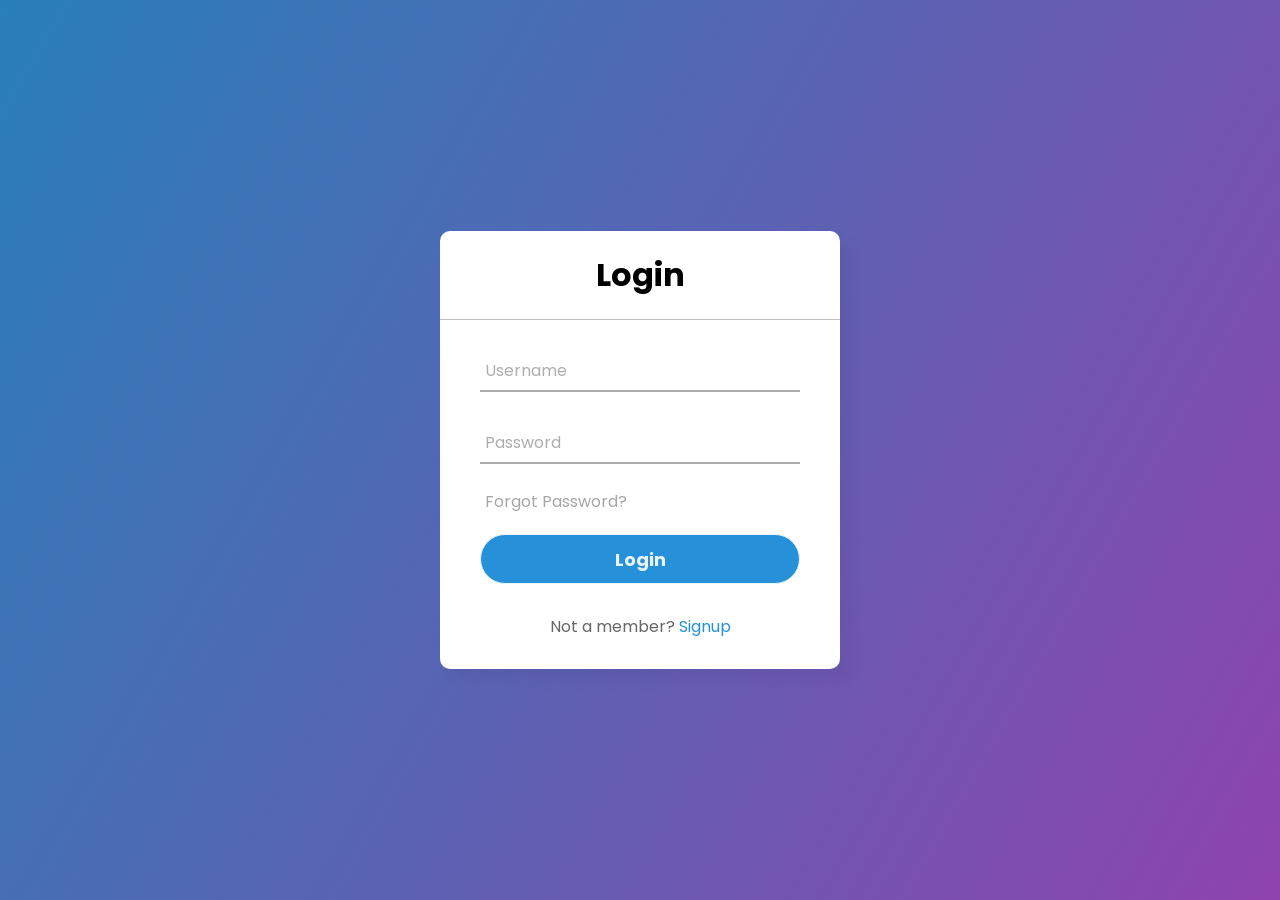
<file: New folder (5)/index.html>
<!DOCTYPE html>

<html lang="en" dir="ltr">
  <head>
    <meta charset="utf-8">
    <title>Animated Login Form | CodingNepal</title>
    <link rel="stylesheet" href="style.css">
  </head>
  <body>
    <div class="center">
      <h1>Login</h1>
      <form method="post">
        <div class="txt_field">
          <input type="text" required>
          <span></span>
          <label>Username</label>
        </div>
        <div class="txt_field">
          <input type="password" required>
          <span></span>
          <label>Password</label>
        </div>
        <div class="pass">Forgot Password?</div>
        <input type="submit" value="Login">
        <div class="signup_link">
          Not a member? <a href="#">Signup</a>
        </div>
      </form>
    </div>

  </body>
</html>
</file>
<file: New folder (5)/style.css>
@import url('https://fonts.googleapis.com/css2?family=Noto+Sans:wght@700&family=Poppins:wght@400;500;600&display=swap');
*{
  margin: 0;
  padding: 0;
  box-sizing: border-box;
  font-family: "Poppins", sans-serif;
}
body{
  margin: 0;
  padding: 0;
  background: linear-gradient(120deg,#2980b9, #8e44ad);
  height: 100vh;
  overflow: hidden;
}
.center{
  position: absolute;
  top: 50%;
  left: 50%;
  transform: translate(-50%, -50%);
  width: 400px;
  background: white;
  border-radius: 10px;
  box-shadow: 10px 10px 15px rgba(0,0,0,0.05);
}
.center h1{
  text-align: center;
  padding: 20px 0;
  border-bottom: 1px solid silver;
}
.center form{
  padding: 0 40px;
  box-sizing: border-box;
}
form .txt_field{
  position: relative;
  border-bottom: 2px solid #adadad;
  margin: 30px 0;
}
.txt_field input{
  width: 100%;
  padding: 0 5px;
  height: 40px;
  font-size: 16px;
  border: none;
  background: none;
  outline: none;
}
.txt_field label{
  position: absolute;
  top: 50%;
  left: 5px;
  color: #adadad;
  transform: translateY(-50%);
  font-size: 16px;
  pointer-events: none;
  transition: .5s;
}
.txt_field span::before{
  content: '';
  position: absolute;
  top: 40px;
  left: 0;
  width: 0%;
  height: 2px;
  background: #2691d9;
  transition: .5s;
}
.txt_field input:focus ~ label,
.txt_field input:valid ~ label{
  top: -5px;
  color: #2691d9;
}
.txt_field input:focus ~ span::before,
.txt_field input:valid ~ span::before{
  width: 100%;
}
.pass{
  margin: -5px 0 20px 5px;
  color: #a6a6a6;
  cursor: pointer;
}
.pass:hover{
  text-decoration: underline;
}
input[type="submit"]{
  width: 100%;
  height: 50px;
  border: 1px solid;
  background: #2691d9;
  border-radius: 25px;
  font-size: 18px;
  color: #e9f4fb;
  font-weight: 700;
  cursor: pointer;
  outline: none;
}
input[type="submit"]:hover{
  border-color: #2691d9;
  transition: .5s;
}
.signup_link{
  margin: 30px 0;
  text-align: center;
  font-size: 16px;
  color: #666666;
}
.signup_link a{
  color: #2691d9;
  text-decoration: none;
}
.signup_link a:hover{
  text-decoration: underline;
}
</file>
